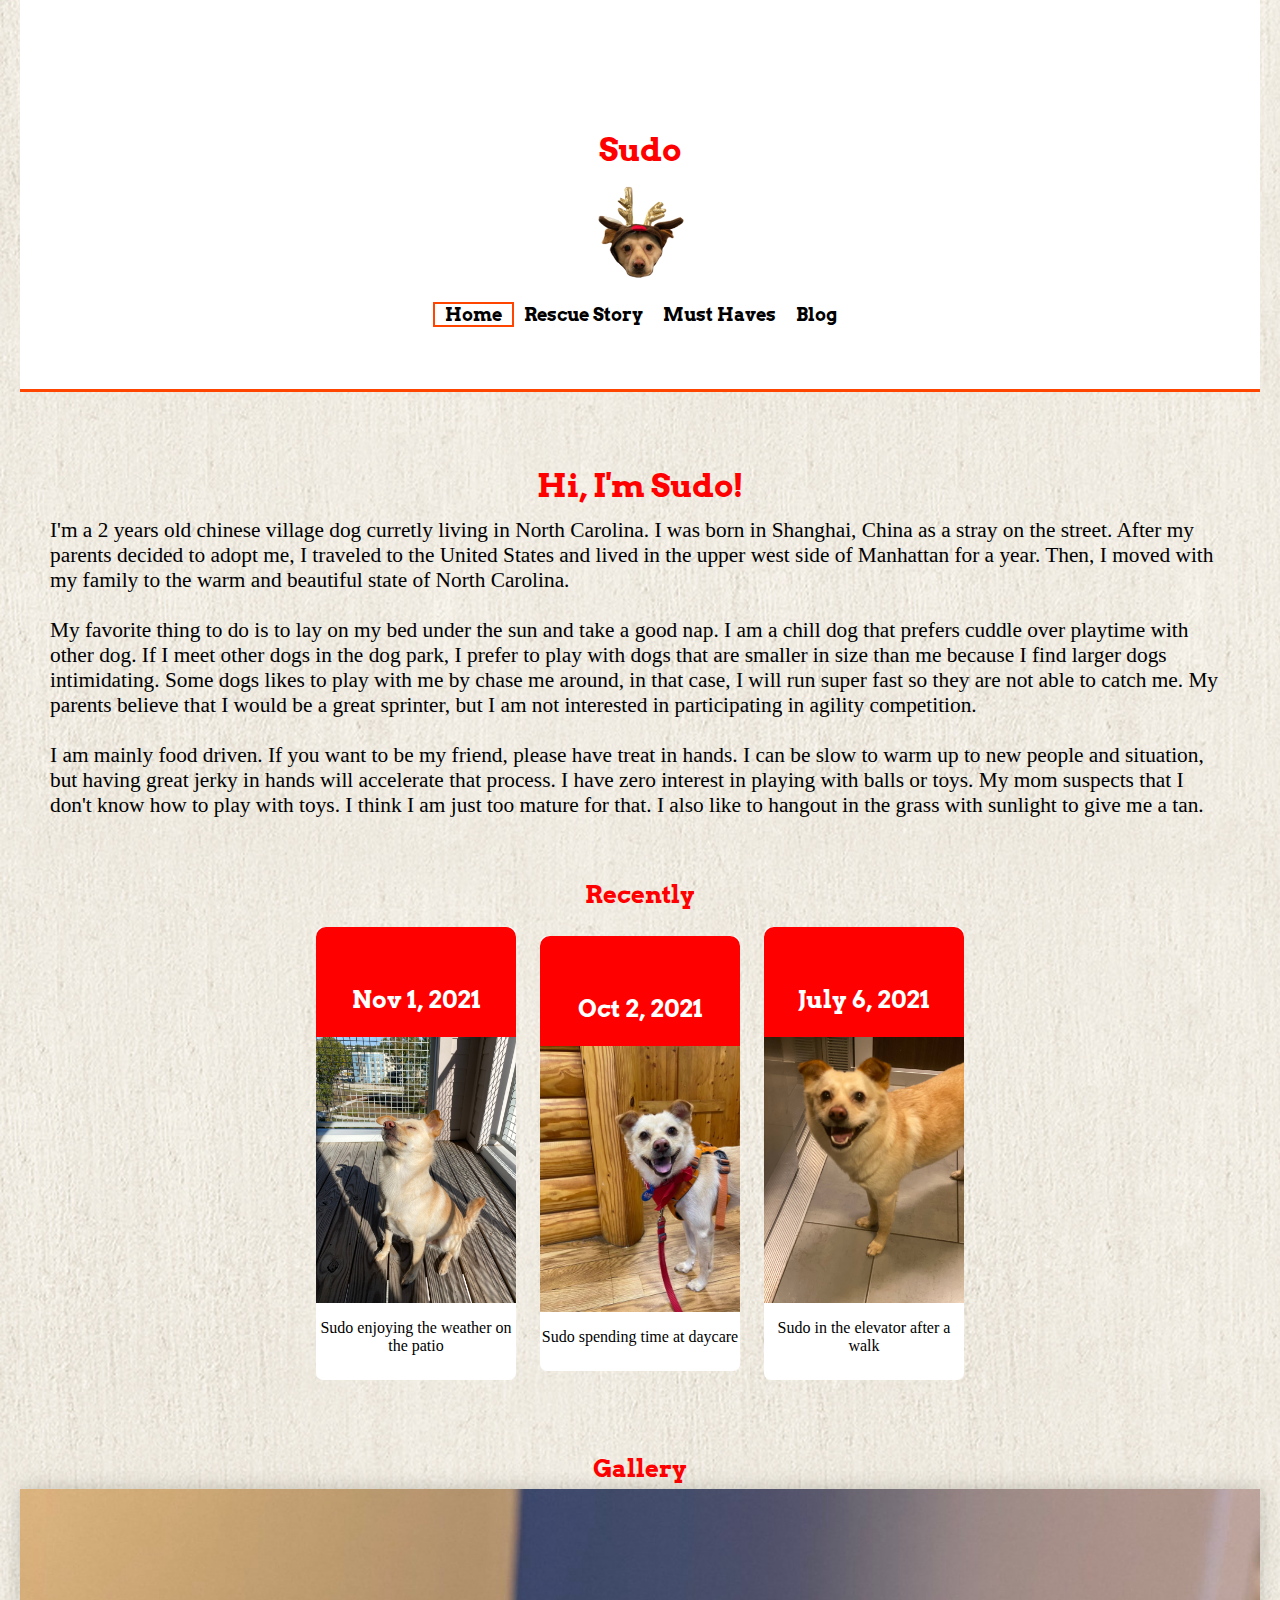
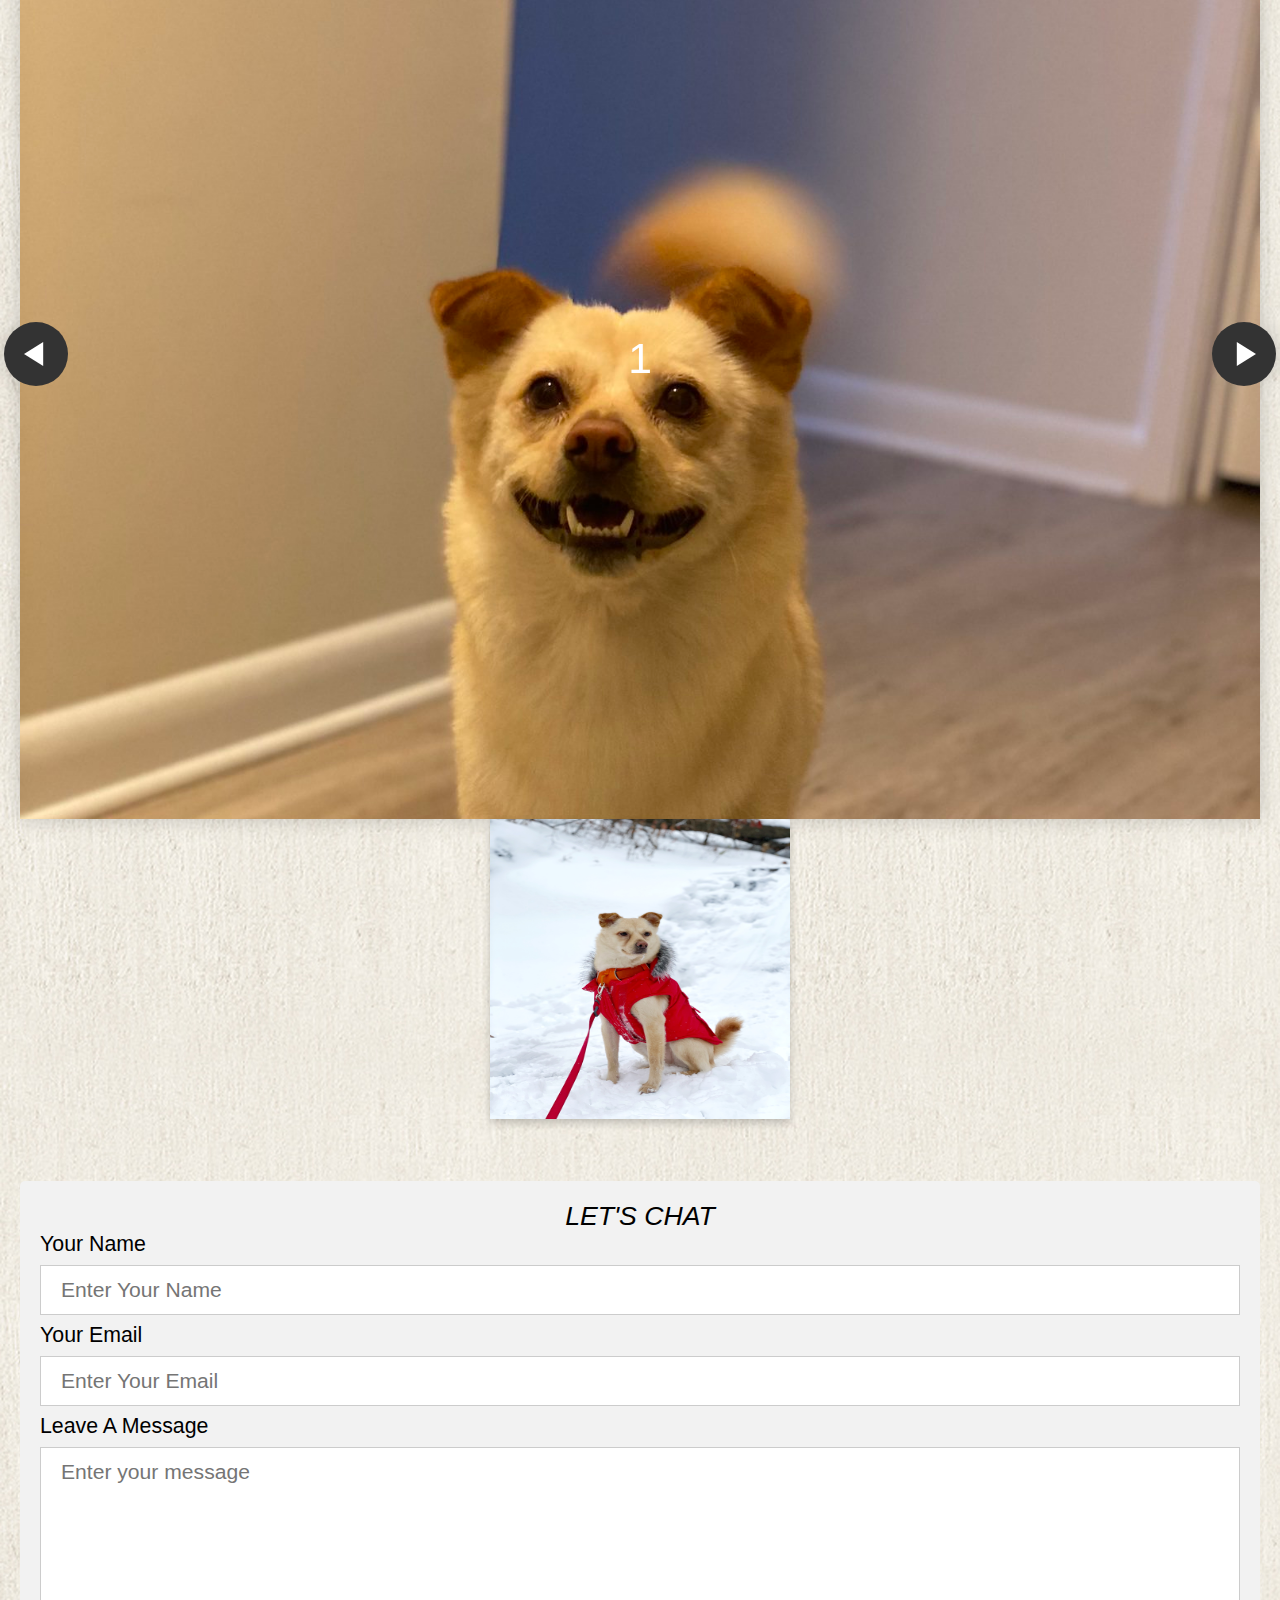
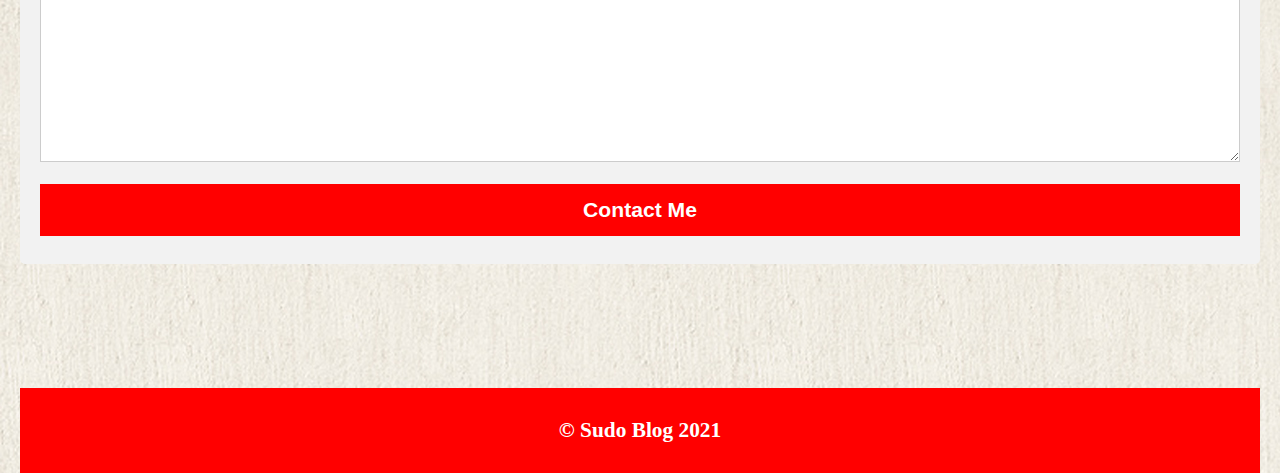
<file: index.html>
<!DOCTYPE html>
<html lang="en">

<head>
  <!-- Global site tag (gtag.js) - Google Analytics -->
  <script async src="https://www.googletagmanager.com/gtag/js?id=UA-214558818-1"></script>
  <script>
    window.dataLayer = window.dataLayer || [];
    function gtag() { dataLayer.push(arguments); }
    gtag('js', new Date());

    gtag('config', 'UA-214558818-1');
  </script>

  <meta charset="utf-8">
  <meta name="viewport" content="width=device-width, initial-scale=1.0">
  <link rel="stylesheet" type="text/css" href="css/html5reset.css">
  <link rel="stylesheet" type="text/css" href="css/style.css">
  <link rel="favicon" type="image/png" href="images/logo_1.png" />
  <link rel="preconnect" href="https://fonts.googleapis.com">
  <link rel="preconnect" href="https://fonts.gstatic.com" crossorigin>
  <link href="https://fonts.googleapis.com/css2?family=Arvo:ital,wght@0,400;0,700;1,400;1,700&display=swap"
    rel="stylesheet">

  <title>Meet Sudo</title>



</head>

<body>
  <div class="skip"><a href="#main">Skip to Main Content</a></div>
  <header id="main">
    <h1>Sudo</h1>
    <img src="images/logo_1.png" alt="" id="logo">
    <nav>
      <ul class="nav_links">
        <li class="nav_item current"><a href="index.html">Home</a></li>
        <li class="nav_item"><a href="rescue.html">Rescue Story</a></li>
        <li class="nav_item"><a href="products.html">Must Haves</a></li>
        <li class="nav_item"><a href="blog.html">Blog</a></li>
      </ul>
    </nav>
  </header>
  <main class="about" id="skip">
    <h1>Hi, I'm Sudo!</h1>

    <p>I'm a 2 years old chinese village dog curretly living in North Carolina. I was born in Shanghai, China as a stray
      on the street. After my parents decided to adopt me, I traveled to the United States and lived in the upper west
      side of Manhattan for a year. Then, I moved with my family to the warm and beautiful state of North Carolina. </p>
    <br>
    <p>My favorite thing to do is to lay on my bed under the sun and take a good nap. I am a chill dog that prefers
      cuddle over playtime with other dog. If I meet other dogs in the dog park, I prefer to play with dogs that are
      smaller in size than me because I find larger dogs intimidating. Some dogs likes to play with me by chase me
      around, in that case, I will run super fast so they are not able to catch me. My parents believe that I would be a
      great sprinter, but I am not interested in participating in agility competition.</p>
    <br>
    <p>I am mainly food driven. If you want to be my friend, please have treat in hands. I can be slow to warm up to new
      people and situation, but having great jerky in hands will accelerate that process. I have zero interest in
      playing with balls or toys. My mom suspects that I don't know how to play with toys. I think I am just too mature
      for that. I also like to hangout in the grass with sunlight to give me a tan.</p>

    <h2 id="recent">Recently</h2>
    <div class="recent">
      <div class="card">
        <header>
          <h3>Nov 1, 2021</h3>
        </header>
        <figure>
          <img src="images/IMG_4189.jpeg" alt="Sudo on patio">
          <figcaption>Sudo enjoying the weather on the patio</figcaption>
        </figure>
      </div>
      <div class="card">
        <header>
          <h3>Oct 2, 2021</h3>
        </header>
        <figure>
          <img src="images/IMG_3711.jpg" alt="Sudo at daycare">
          <figcaption>Sudo spending time at daycare</figcaption>
        </figure>
      </div>
      <div class="card">
        <header>
          <h3>July 6, 2021</h3>
        </header>
        <figure>
          <img src="images/IMG_2007.jpg" alt="Sudo in the elevator after a walk looking not exhausted">
          <figcaption>Sudo in the elevator after a walk</figcaption>
        </figure>
      </div>
    </div>




    <h2 id="gallery">Gallery</h2>
    <section class="carousel" aria-label="Gallery">
      <ol class="carousel__viewport">
        <li id="carousel__slide1" tabindex="0" class="carousel__slide">
          <div class="carousel__snapper">
            <a href="#carousel__slide4" class="carousel__prev">Go to last slide</a>
            <a href="#carousel__slide2" class="carousel__next">Go to next slide</a>
          </div>
        </li>
        <li id="carousel__slide2" tabindex="0" class="carousel__slide">
          <div class="carousel__snapper"></div>
          <a href="#carousel__slide1" class="carousel__prev">Go to previous slide</a>
          <a href="#carousel__slide3" class="carousel__next">Go to next slide</a>
        </li>
        <li id="carousel__slide3" tabindex="0" class="carousel__slide">
          <div class="carousel__snapper"></div>
          <a href="#carousel__slide2" class="carousel__prev">Go to previous slide</a>
          <a href="#carousel__slide4" class="carousel__next">Go to next slide</a>
        </li>
        <li id="carousel__slide4" tabindex="0" class="carousel__slide">
          <div class="carousel__snapper"></div>
          <a href="#carousel__slide3" class="carousel__prev">Go to previous slide</a>
          <a href="#carousel__slide1" class="carousel__next">Go to first slide</a>
        </li>
      </ol>


    </section>

    <div class="flip-card">
      <a href="#">
        <div class="flip-card-inner">
          <div class="flip-card-front">
            <img src="images/IMG_9144.jpg" alt="sudo in the snow" style="width:300px;height:300px;">
          </div>
          <div class="flip-card-back">
            <h1>Sudo in the snow</h1>
          </div>
        </div>
      </a>
    </div>


    <div class="form">
      <form action="https://formspree.io/f/mdobnped" method="POST">
        <fieldset>
          <legend>Let's Chat</legend>

          <label for="name_id">Your Name</label>
          <input type="text" placeholder="Enter Your Name" id="name_id" name="name" required>

          <label for="email_id">Your Email</label>
          <input type="email" placeholder="Enter Your Email" id="email_id" name="email" required>
          <label for="msg">Leave A Message</label>
          <textarea placeholder="Enter your message" id="msg" name="mesg" required></textarea><br>

          <input type="submit" value="Contact Me">
        </fieldset>
      </form>
    </div>

  </main>
  <aside class="carousel__navigation">
    <ol class="carousel__navigation-list">
      <li class="carousel__navigation-item">
        <!-- <a href="#carousel__slide1" class="carousel__navigation-button">Go to slide 1</a> -->
      </li>
      <li class="carousel__navigation-item">
        <!-- <a href="#carousel__slide2" class="carousel__navigation-button">Go to slide 2</a> -->
      </li>
      <li class="carousel__navigation-item">
        <!-- <a href="#carousel__slide3" class="carousel__navigation-button">Go to slide 3</a> -->
      </li>
      <li class="carousel__navigation-item">
        <!-- <a href="#carousel__slide4" class="carousel__navigation-button">Go to slide 4</a> -->
      </li>
    </ol>
  </aside>
  <footer>
    <p>&copy; Sudo Blog 2021</p>
  </footer>
</body>

</html>
</file>
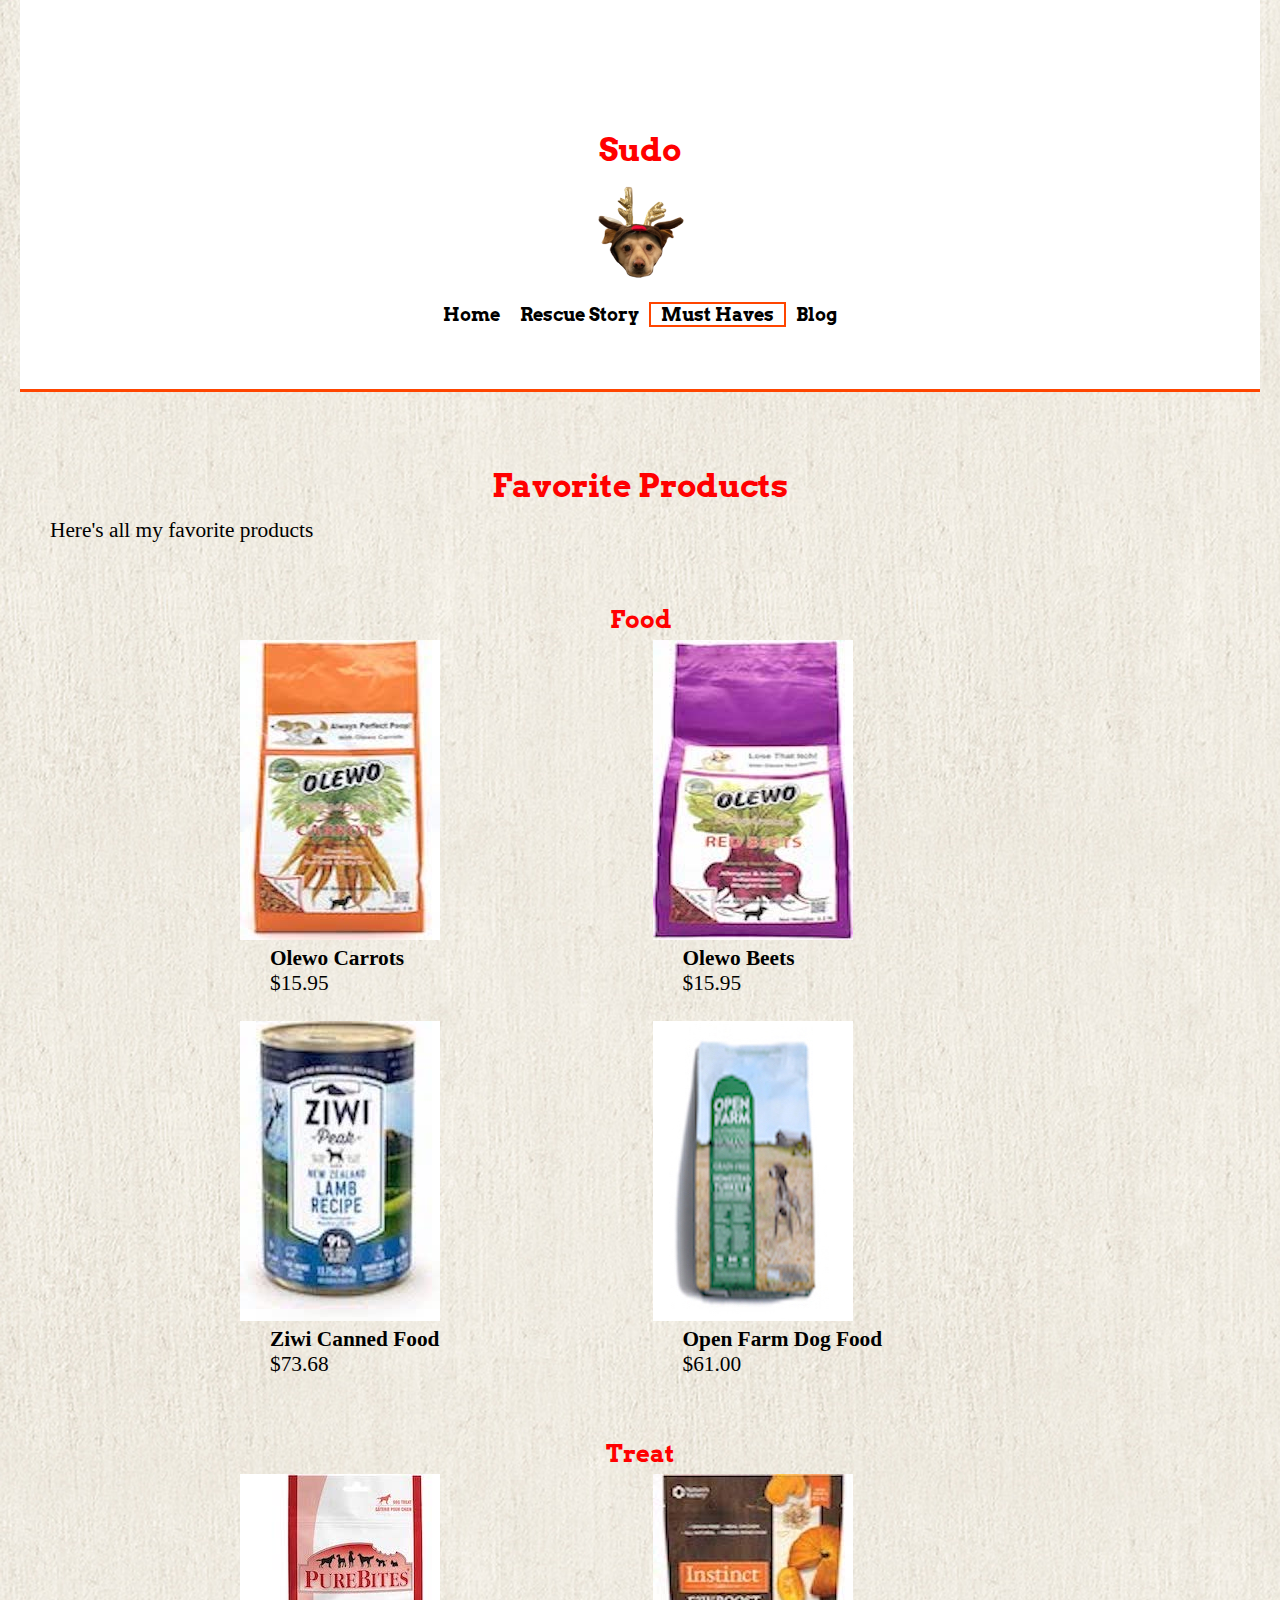
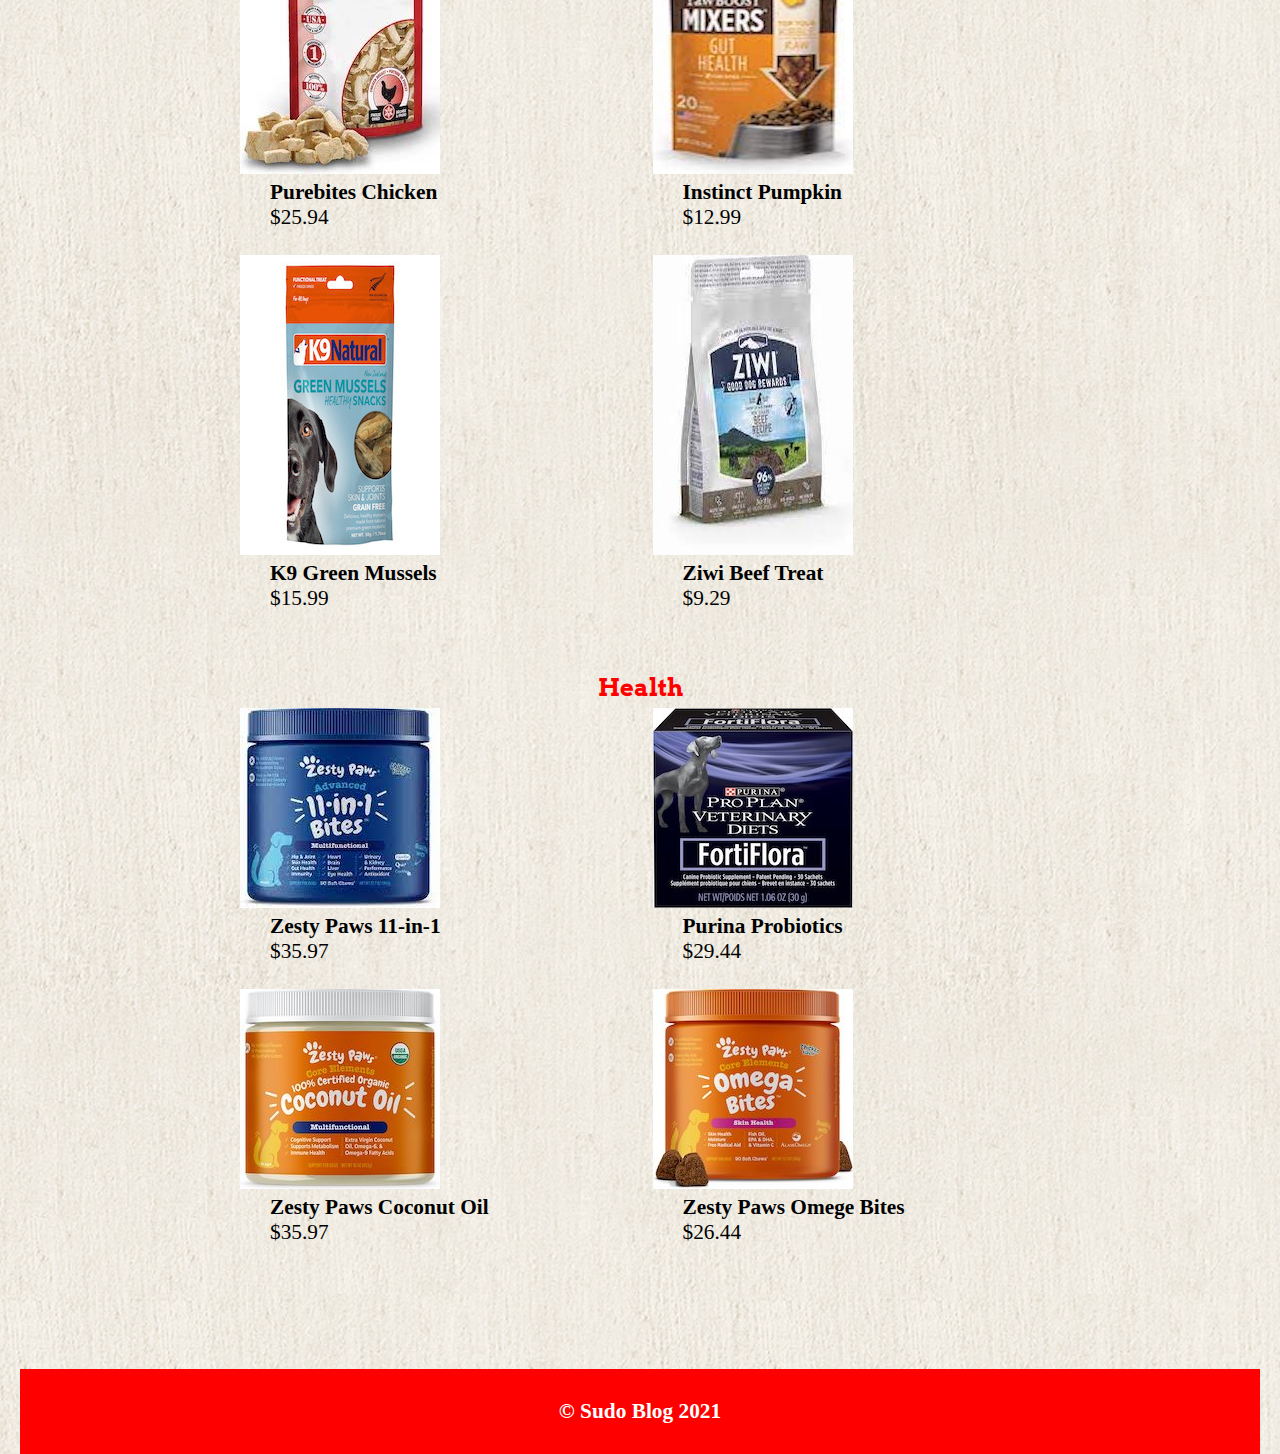
<file: products.html>
<!DOCTYPE html>
<html lang="en">

<head>
  <!-- Global site tag (gtag.js) - Google Analytics -->
 <script async src="https://www.googletagmanager.com/gtag/js?id=UA-214558818-1"></script>
 <script>
   window.dataLayer = window.dataLayer || [];
   function gtag() { dataLayer.push(arguments); }
   gtag('js', new Date());

   gtag('config', 'UA-214558818-1');
 </script>
 
  <meta charset="utf-8">
  <meta name="viewport" content="width=device-width, initial-scale=1.0">
  <link rel="stylesheet" type="text/css" href="css/html5reset.css">
  <link rel="stylesheet" type="text/css" href="css/style.css">
  <link rel="favicon" type="image/png" href="images/logo_1.png" />
  <link rel="preconnect" href="https://fonts.googleapis.com">
  <link rel="preconnect" href="https://fonts.gstatic.com" crossorigin>
  <link href="https://fonts.googleapis.com/css2?family=Arvo:ital,wght@0,400;0,700;1,400;1,700&display=swap"
    rel="stylesheet">

  <title>Fav Products</title>
</head>

<body>
  <div class="skip"><a href="#main">Skip to Main Content</a></div>
  <header id="main">
    <h1>Sudo</h1>
    <img src="images/logo_1.png" alt="" id="logo">
    <nav>
      <ul class="nav_links">
        <li class="nav_item"><a href="index.html">Home</a></li>
        <li class="nav_item"><a href="rescue.html">Rescue Story</a></li>
        <li class="nav_item current"><a href="products.html">Must Haves</a></li>
        <li class="nav_item"><a href="blog.html">Blog</a></li>
      </ul>
    </nav>
  </header>
  <main class="about" id="skip">
    <h1>Favorite Products</h1>

    <p>Here's all my favorite products </p>

    <h2 id="food">Food</h2>

    <!-- Grid Starts Here -->
    <div class="container">
      <div class="product">
        <img class="product__image" src="images/p_carrots.jpeg" alt="carrots"></img>
        <div class="product__name">
          <p>
            <a href="https://www.chewy.com/olewo-digestive-health-anti-diarrhea/dp/158593">Olewo Carrots</a>
          </p>
        </div>
        <div class="product__price">
          <p>$15.95
        </div>
      </div>
      <div class="product">
        <img class="product__image" src="images/p_beets.jpg" alt="beets"></img>
        <div class="product__name">
          <p>
            <a href="https://www.chewy.com/olewo-itch-allergy-relief-dehydrated/dp/158597">Olewo Beets</a>
          </p>
        </div>
        <div class="product__price">
          <p>$15.95
        </div>
      </div>
      <div class="product">
        <img class="product__image" src="images/p_ziwi.jpeg" alt="ziwi food"></img>
        <div class="product__name">
          <p>
            <a href="https://www.chewy.com/ziwi-peak-lamb-recipe-canned-dog-food/dp/141887">Ziwi Canned Food</a>
          </p>
        </div>
        <div class="product__price">
          <p>$73.68
        </div>
      </div>
      <div class="product">
        <img class="product__image" src="images/p_openfarm.jpg" alt="openfarm dog food"></img>
        <div class="product__name">
          <p>
            <a href="https://openfarmpet.com/collections/dry-dog-food">Open Farm Dog Food</a>
          </p>
        </div>
        <div class="product__price">
          <p>$61.00
        </div>
      </div>
    </div>
    </div>

    <h2 id="treat">Treat</h2>
    <div class="container">
      <div class="product">
        <img class="product__image" src="images/p_purebite.jpg" alt="purebites chicken"></img>
        <div class="product__name">
          <p>
            <a href="https://www.chewy.com/purebites-chicken-breast-freeze-dried/dp/53161">Purebites Chicken</a>
          </p>
        </div>
        <div class="product__price">
          <p>$25.94
        </div>
      </div>
      <div class="product">
        <img class="product__image" src="images/p_instinct.jpg" alt="instinct"></img>
        <div class="product__name">
          <p>
            <a href="https://www.chewy.com/instinct-freeze-dried-raw-boost/dp/170071">Instinct Pumpkin</a>
          </p>
        </div>
        <div class="product__price">
          <p>$12.99
        </div>
      </div>
      <div class="product">
        <img class="product__image" src="images/p_k9.jpeg" alt="k9 treat"></img>
        <div class="product__name">
          <p>
            <a href="https://www.chewy.com/k9-natural-healthy-snacks-green/dp/118457">K9 Green Mussels</a>
          </p>
        </div>
        <div class="product__price">
          <p>$15.99
        </div>
      </div>
      <div class="product">
        <img class="product__image" src="images/p_ziwitreat.jpeg" alt="ziwi treat"></img>
        <div class="product__name">
          <p>
            <a href="https://www.chewy.com/ziwi-good-dog-rewards-air-dried-beef/dp/157984">Ziwi Beef Treat</a>
          </p>
        </div>
        <div class="product__price">
          <p>$9.29
        </div>
      </div>
    </div>


    <h2 id="health">Health</h2>
    <div class="container">
      <div class="product">
        <img class="product__image" src="images/p_zesty.jpeg" alt="zesty paws 11-in-1"></img>
        <div class="product__name">
          <p>
            <a href="https://www.chewy.com/zesty-paws-advanced-11-in-1-chicken/dp/174565">Zesty
              Paws 11-in-1</a>
          </p>
        </div>
        <div class="product__price">
          <p>$35.97
        </div>
      </div>
      <div class="product">
        <img class="product__image" src="images/p_purina.jpg" alt="purina probiotics"></img>
        <div class="product__name">
          <p>
            <a href="https://www.chewy.com/zesty-paws-advanced-11-in-1-chicken/dp/174565">Purina Probiotics</a>
          </p>
        </div>
        <div class="product__price">
          <p>$29.44
        </div>
      </div>
      <div class="product">
        <img class="product__image" src="images/p_zpcoconut.jpg" alt="zesty paws coconut"></img>
        <div class="product__name">
          <p>
            <a href="https://www.chewy.com/zesty-paws-core-elements-coconut-oil/dp/156813">Zesty Paws Coconut Oil</a>
          </p>
        </div>
        <div class="product__price">
          <p>$35.97
        </div>
      </div>
      <div class="product">
        <img class="product__image" src="images/p_zpomega.jpg" alt="zesty paws omega"></img>
        <div class="product__name">
          <p>
            <a href="https://www.chewy.com/zesty-paws-core-elements-omega/dp/133662">Zesty Paws Omege Bites</a>
          </p>
        </div>
        <div class="product__price">
          <p>$26.44
        </div>
      </div>
    </div>

  </main>

  <footer>
    <p>&copy; Sudo Blog 2021</p>
  </footer>
</body>

</html>
</file>
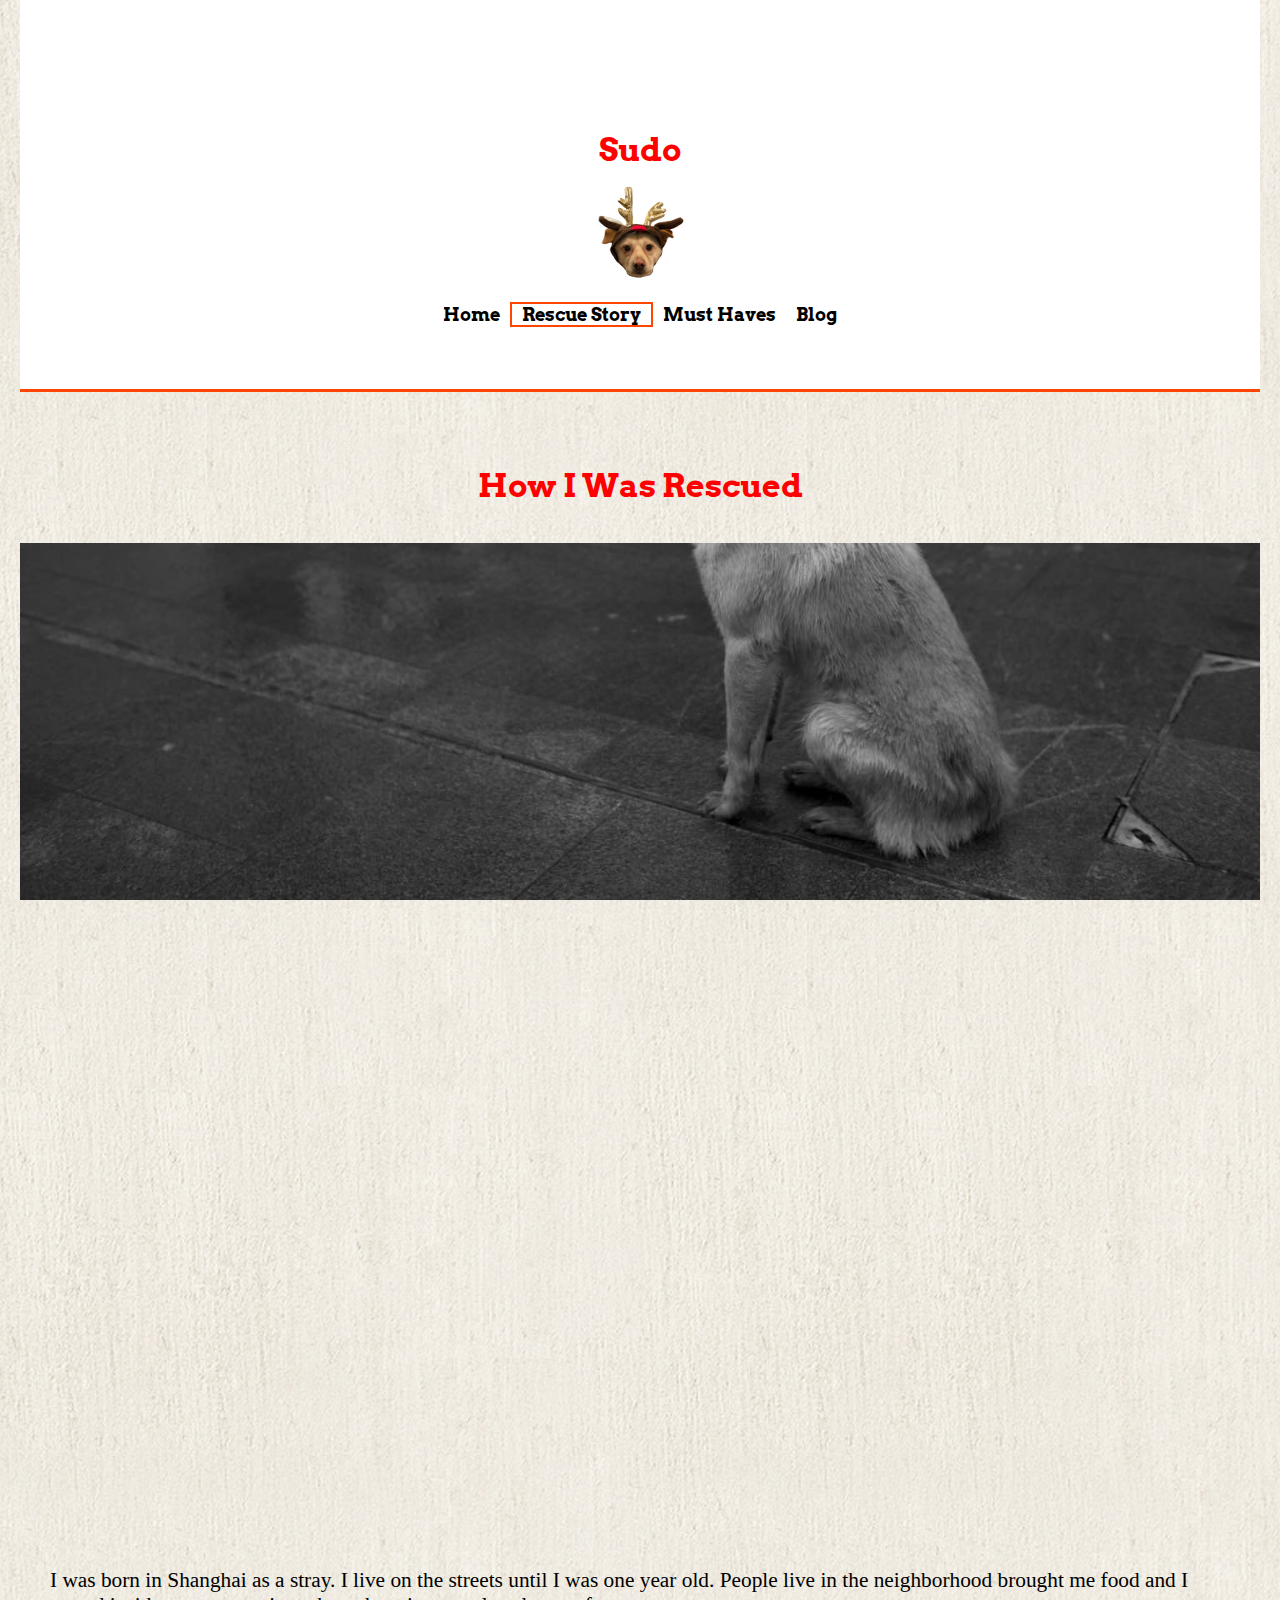
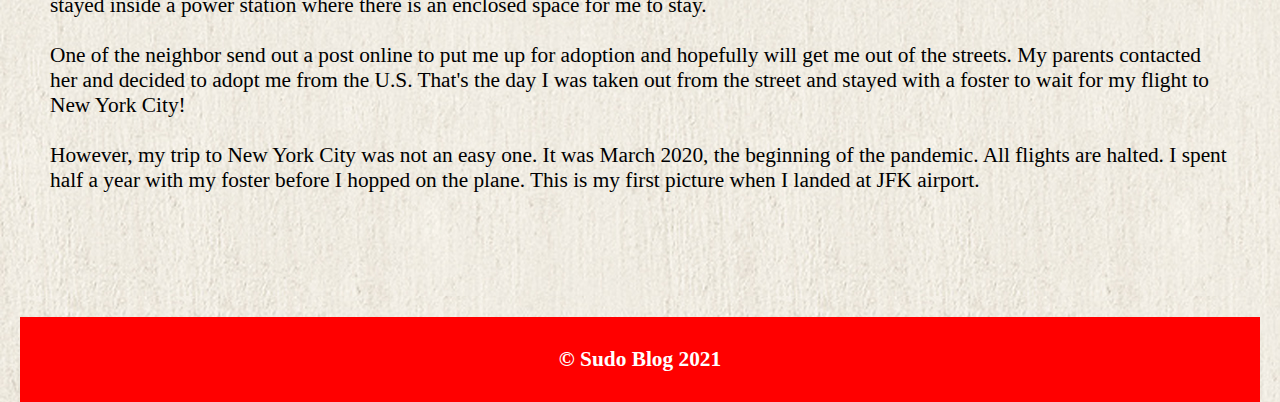
<file: rescue.html>
<!DOCTYPE html>
<html lang="en">

<head>
  <!-- Global site tag (gtag.js) - Google Analytics -->
 <script async src="https://www.googletagmanager.com/gtag/js?id=UA-214558818-1"></script>
 <script>
   window.dataLayer = window.dataLayer || [];
   function gtag() { dataLayer.push(arguments); }
   gtag('js', new Date());

   gtag('config', 'UA-214558818-1');
 </script>
 
  <meta charset="utf-8">
  <meta name="viewport" content="width=device-width, initial-scale=1.0">
  <link rel="stylesheet" type="text/css" href="css/html5reset.css">
  <link rel="stylesheet" type="text/css" href="css/style.css">
  <link rel="favicon" type="image/png" href="images/logo_1.png" />
  <link rel="preconnect" href="https://fonts.googleapis.com">
  <link rel="preconnect" href="https://fonts.gstatic.com" crossorigin>
  <link href="https://fonts.googleapis.com/css2?family=Arvo:ital,wght@0,400;0,700;1,400;1,700&display=swap"
    rel="stylesheet">

  <title>Rescue Story</title>
</head>

<body>
  <div class="skip"><a href="#main">Skip to Main Content</a></div>
  <header id="main">
    <h1>Sudo</h1>
    <img src="images/logo_1.png" alt="" id="logo">
    <nav>
      <ul class="nav_links">
        <li class="nav_item"><a href="index.html">Home</a></li>
        <li class="nav_item current"><a href="rescue.html">Rescue Story</a></li>
        <li class="nav_item"><a href="products.html">Must Haves</a></li>
        <li class="nav_item"><a href="blog.html">Blog</a></li>
      </ul>
    </nav>
  </header>
  <main class="about" id="skip">

    <h1>How I Was Rescued</h1>

    <br>
    <div class="parallax"></div>
    <br>
    <p> I was born in Shanghai as a stray. I live on the streets until I was one year old. People live in the
      neighborhood brought me food and I stayed inside a power station where there is an enclosed space for me to stay.
    </p>

    <br>

    <p> One of the neighbor send out a post online to put me up for adoption and hopefully will get me out of the
      streets. My parents contacted her and decided to adopt me from the U.S. That's the day I was taken out from the
      street and stayed with a foster to wait for my flight to New York City!
    </p>

    <br>

    <p> However, my trip to New York City was not an easy one. It was March 2020, the beginning of the pandemic. All
      flights are halted. I spent half a year with my foster before I hopped on the plane. This is my first picture when
      I landed at JFK airport.
    </p>



  </main>

  <footer>
    <p>&copy; Sudo Blog 2021</p>
  </footer>
</body>

</html>
</file>
<file: css/style.css>
body {
  font-family: "Calibri", sans-serif;
  background-color: #f1f1f1;
  background-image: url("../images/bgimg.jpeg");
}

header {
  font-family: 'Arvo', serif;
  display: flex;
  align-items: center;
  padding: 5%;
  font-size: large;
  color: red;
}

.nav_links {
  display: flex;
  color: red;
  flex-direction: column;
  align-items: flex-end;
  justify-content: center;
  text-align: center;
  font-size: medium;
  padding-top: 5%;
  font-weight: 900;
  font-size: large;
}

li.nav_item {
  color: red;
}

a:link {
  text-decoration: none;
}

.nav_links .current {
  text-decoration-style: wavy;
  color: yellow;
  border: 2px solid orangered;
}

figcaption {
  font-family: "Calibri, sans-serif";
  font-size: medium;
  text-align: center;
  padding-top: 5%;
}

h1 {
  font-size: xx-large;
  padding-top: 5%;
  font-family: 'Arvo', serif;
  color: red;
  font-weight: bold;
}

h2 {
  font-size: x-large;
  padding-top: 5%;
  font-family: 'Arvo', serif;
  color: red;
  font-weight: bold;
}

p {
  font-family: "Calibri, sans-serif";
}

.card header {
  background: red;
  border: 2px solid red;
  padding-top: 20px;
  padding-bottom: 20px;
  border-radius: 10px 10px 0px 0px;
  font-size: 6px;

}

.recent {
  min-height: 475px;
  display: flex;
  flex-wrap: wrap;
  justify-content: center;
  align-items: center;
}

.card {
  display: flex;
  flex-direction: column;
  flex-basis: 400px;
  justify-content: center;

}


#logo {
  animation-name: logo;
  animation-duration: 5s;
  animation-iteration-count: 1;
}

/*contact form starts here*/


.form {
  border-radius: 5px;
  background-color: #f2f2f2;
  padding: 20px;
  margin-top: 5%;
}

h3 {
  margin-top: 20%;
  font-size: x-large;
  font-family: 'Arvo', serif;
  color: red;
  font-weight: bold;
  text-align: center;
}

legend{ 
  font-size: 125%;
  font-style:italic;
  text-transform: uppercase;
  text-align: center;
}

label{
  display: inline-block;
  margin-right:10px;
  width:15%;
}
input {
  width: 100%;
  padding: 12px 20px;
  margin: 8px 0;
  display: inline-block;
  border: 1px solid #ccc;
  box-sizing: border-box;
}
span{
  margin-left:20%;
  font-family: italic;
  font-weight: bold;
}

textarea{
  width: 100%;
  height: 35vh;
  padding: 12px 20px;
  margin: 8px 0;
  display: inline-block;
  border: 1px solid #ccc;
  box-sizing: border-box;
}


input[type=checkbox]{
    display:inline;
    width:inherit;
}

input[type=submit] {
  background-color: red;
  color: white;
  padding: 14px 20px;
  margin: 8px 0;
  border: none;
  cursor: pointer;
  width: 100%;
  font-weight: bold;
}

input[type=submit]:hover {
  opacity: 0.8;
}

input:focus{
  background: orangered;
}


/*contact form ends here*/




/*grid starts here*/
.container {
  display: grid;
  grid-auto-columns: max-content;
  grid-auto-flow: dense;
  grid-auto-rows: minmax(100px, auto);
  grid-gap: 25px;
  grid-template-columns: repeat(2, 1fr);
  margin: 60px auto;
  max-width: 800px;

}

.product {
  justify-content: center;
}

.product_image {
  display: block;
  min-height: 200px;
  width: 100%;

}

/*grid ends here*/




/*flip card keybaord accessible starts here*/
.flip-card {
  background-color: transparent;
  width: 300px;
  height: 300px;
  perspective: 1000px;
  margin: auto;
}

.flip-card-inner {
  position: relative;
  width: 100%;
  height: 100%;
  text-align: center;
  transition: transform 0.6s;
  transform-style: preserve-3d;
  box-shadow: 0 4px 8px 0 rgba(0, 0, 0, 0.2);
}

.flip-card:hover .flip-card-inner,
.flip-card:focus .flip-card-inner {
  transform: rotateY(180deg);
}


.flip-card-front,
.flip-card-back {
  position: absolute;
  width: 100%;
  height: 100%;
  -webkit-backface-visibility: hidden;
  backface-visibility: hidden;
}

.flip-card-front {
  background-color: #bbb;
  color: black;
}

.flip-card-back h1 {
  color: white;
}

.flip-card-back {
  background-color: orangered;
  color: white;
  transform: rotateY(180deg);
  text-align: center;
}

/*flip card keybaord accessible ends here*/




/*blog post style starts here*/

.blog {
  display: flex;
  flex-direction: column;
  background-color: white;
  height: 600px;
  margin-top: 5%;
  border-radius: 10px 10px 10px 10px;

}

.blog img {
  width: 100%;
  height: 300px;
  border-radius: 10px 10px 0px 0px;
  object-fit: cover;
}

.blog h3 {
  margin-top: 5%;
  margin-left: 4%;
  font-weight: bold;
}

.blog p {
  margin-top: 5px;
  margin-bottom: 5%;
}

.blog:hover {
  -webkit-transform: translate(10px, -10px);
  -ms-transform: translate(10px, -10px);
  transform: translate(10px, -5px);
  -webkit-box-shadow: 0 10px 20px rgba(255, 69, 0, 0.08);
  box-shadow: 0 20px 40px rgba(255, 69, 0, 0.08);
}


/*blog post style ends here*/



/*parallax effect starts here*/
.parallax {
  background-image: url("../images/IMG_4971.JPG");
  min-height: 300px;
  background-attachment: fixed;
  background-position: center;
  background-repeat: no-repeat;
  background-size: cover;
}



/*parallax effect ends here*/


/*carousel starts here inspired by css tricks image carouselhttps://css-tricks.com/css-only-carousel/
*/
@keyframes tonext {
  75% {
    left: 0;
  }

  95% {
    left: 100%;
  }

  98% {
    left: 100%;
  }

  99% {
    left: 0;
  }
}

@keyframes tostart {
  75% {
    left: 0;
  }

  95% {
    left: -300%;
  }

  98% {
    left: -300%;
  }

  99% {
    left: 0;
  }
}

@keyframes snap {
  96% {
    scroll-snap-align: center;
  }

  97% {
    scroll-snap-align: none;
  }

  99% {
    scroll-snap-align: none;
  }

  100% {
    scroll-snap-align: center;
  }
}

body {
  max-width: 37.5rem;
  margin: 0 auto;
  padding: 0 1.25rem;
}

* {
  box-sizing: border-box;
  scrollbar-color: transparent transparent;
  scrollbar-width: none;
}

*::-webkit-scrollbar {
  width: 0;
}

*::-webkit-scrollbar-track {
  background: transparent;
}

*::-webkit-scrollbar-thumb {
  background: transparent;
  border: none;
}

* {
  -ms-overflow-style: none;
}

ol,
li {
  list-style: none;
  margin: 0;
  padding: 0;
}

.carousel {
  position: relative;
  padding-top: 75%;
  filter: drop-shadow(0 0 10px #0003);
  perspective: 100px;
}

.carousel__viewport {
  position: absolute;
  top: 0;
  right: 0;
  bottom: 0;
  left: 0;
  display: flex;
  overflow-x: scroll;
  counter-reset: item;
  scroll-behavior: smooth;
  scroll-snap-type: x mandatory;
}

.carousel__slide {
  position: relative;
  flex: 0 0 100%;
  width: 100%;
  background-image: url("../images/IMG_2811.jpg");
  background-size: 380px;
  counter-increment: item;
  background-repeat: no-repeat;

}

.carousel__slide:nth-child(2) {
  background-image: url("../images/IMG_1472.jpg");
  background-size: 380px;
  background-repeat: no-repeat;
}

.carousel__slide:nth-child(3) {
  background-image: url("../images/IMG_1475.jpg");
  background-size: 380px;
  background-repeat: no-repeat;
}

.carousel__slide:nth-child(4) {
  background-image: url("../images/IMG_1476.jpg");
  background-size: 380px;
  background-repeat: no-repeat;
}


.carousel__slide:before {
  content: counter(item);
  position: absolute;
  top: 50%;
  left: 50%;
  transform: translate3d(-50%, -40%, 70px);
  color: #fff;
  font-size: 2em;
}

.carousel__snapper {
  position: absolute;
  top: 0;
  left: 0;
  width: 100%;
  height: 100%;
  scroll-snap-align: center;
}


@media (hover: hover) {
  .carousel__snapper {
    animation-name: tonext, snap;
    animation-timing-function: ease;
    animation-duration: 4s;
    animation-iteration-count: infinite;
  }

  .carousel__slide:last-child .carousel__snapper {
    animation-name: tostart, snap;
  }
}

@media (prefers-reduced-motion: reduce) {
  .carousel__snapper {
    animation: none;
  }

  .parallax {
    animation: none;
    background-attachment: none;

  }

  .flip-card {
   animation: none;
  }
}

.carousel:hover .carousel__snapper,
.carousel:focus-within .carousel__snapper {
  animation-name: none;
}

.carousel__navigation {
  position: absolute;
  right: 0;
  bottom: 0;
  left: 0;
  text-align: center;
}

.carousel__navigation-list,
.carousel__navigation-item {
  display: inline-block;
}

.carousel::before,
.carousel::after,
.carousel__prev,
.carousel__next {
  position: absolute;
  top: 0;
  margin-top: 37.5%;
  width: 4rem;
  height: 4rem;
  transform: translateY(-50%);
  border-radius: 50%;
  font-size: 0;
  outline: 0;
}

.carousel::before,
.carousel__prev {
  left: -1rem;
}

.carousel::after,
.carousel__next {
  right: -1rem;
}

.carousel::before,
.carousel::after {
  content: '';
  z-index: 1;
  background-color: #333;
  background-size: 1.5rem 1.5rem;
  background-repeat: no-repeat;
  background-position: center center;
  color: #fff;
  font-size: 2.5rem;
  line-height: 4rem;
  text-align: center;
  pointer-events: none;
}

.carousel::before {
  background-image: url("data:image/svg+xml,%3Csvg viewBox='0 0 100 100' xmlns='http://www.w3.org/2000/svg'%3E%3Cpolygon points='0,50 80,100 80,0' fill='%23fff'/%3E%3C/svg%3E");
}

.carousel::after {
  background-image: url("data:image/svg+xml,%3Csvg viewBox='0 0 100 100' xmlns='http://www.w3.org/2000/svg'%3E%3Cpolygon points='100,50 20,100 20,0' fill='%23fff'/%3E%3C/svg%3E");
}

/* carousel ends here*/


@media (prefers-reduced-motion: reduce) {
  #logo {
    animation: none;
  }
}


/*table starts here*/
@media screen and (min-width: 768px) {

  html,
  body {
    max-width: 100%;
    overflow-x: hidden;
  }

  body {
    width: 100%;
    margin: 0;
  }

  header {
    display: flex;
    flex-direction: column;
    padding: 5%;
    width: 100%;
  }

  .nav_links {
    display: flex;
    color: red;
    flex-direction: column;
    align-items: center;
    justify-content: center;
    text-align: center;
  }

  .recent {
    display: flex;
    flex-direction: column;
  }

  .card {
    display: flex;
    flex-direction: column;
    justify-content: center;
    flex-basis: 200px;
    max-width: 250px;
  }

  /* tablet carousel starts here */
  .carousel__slide {
    background-image: url("../images/2811.jpg");
    background-size: cover;
  }

  .carousel__slide:nth-child(2) {
    background-image: url("../images/1472.JPG");
    background-size: cover;
  }

  .carousel__slide:nth-child(3) {
    background-image: url("../images/9749.jpg");
    background-size: cover;
  }

  .carousel__slide:nth-child(4) {
    background-image: url("../images/1476.JPG");
    background-size: cover;
  }

  /* tablet carousel ends here */

  /* tablet parallax effect starts here*/
  .parallax {
    background-image: url("../images/IMG_4971.JPG");
    min-height: 1000px;
    background-attachment: fixed;
    background-position: center;
    background-repeat: no-repeat;
    background-size: cover;
  }

  /* tablet parallax effect ends here*/


  /* tablet grid starts here*/
  .container {
    grid-template-columns: repeat(4, 1fr);
    margin: auto;

  }
  
  /*table grid ends here*/



/*blog post style starts here*/


.blog {
  display: flex;
  flex-direction: column;
  height: 80%;
}

.blog img {
  width: 60%;
  height: 60%;
  margin: auto;
}

/*blog post style ends here*/

/*table ends here*/

/*desktop starts here*/
@media screen and (min-width: 992px) {

  html,
  body {
    max-width: 100%;
    overflow-x: hidden;
  }

  body {
    width: 100%;
    margin: 0;
  }

  header {
    display: flex;
    padding: 5%;
    width: 100%;
  }

  .nav_links {
    display: flex;
    color: red;
    flex-direction: row;
    align-items: center;
    justify-content: center;
    text-align: center;
  }

  .recent {
    display: flex;
    flex-direction: row;
  }

  .card {
    display: flex;
    flex-direction: column;
    justify-content: center;
    flex-basis: 200px;
  }

  /* dektop grid starts here*/
  .container {
    grid-template-columns: repeat(2, 1fr);
    grid-template-rows: auto;
    width: 100%;
    margin: auto;

  }
  
  /*desktop grid ends here*/



/*blog post style starts here*/


.blog {
  display: flex;
  flex-direction: column;
  height: 50%;
}

.blog img {
  width: 20%;
  height: 20%;
  margin-top: 5%;
}

.blog p{
  margin: 5% 10% 5% 10%;
}

/*blog post style ends here*/

/*desktop ends here*/
}
}
</file>
